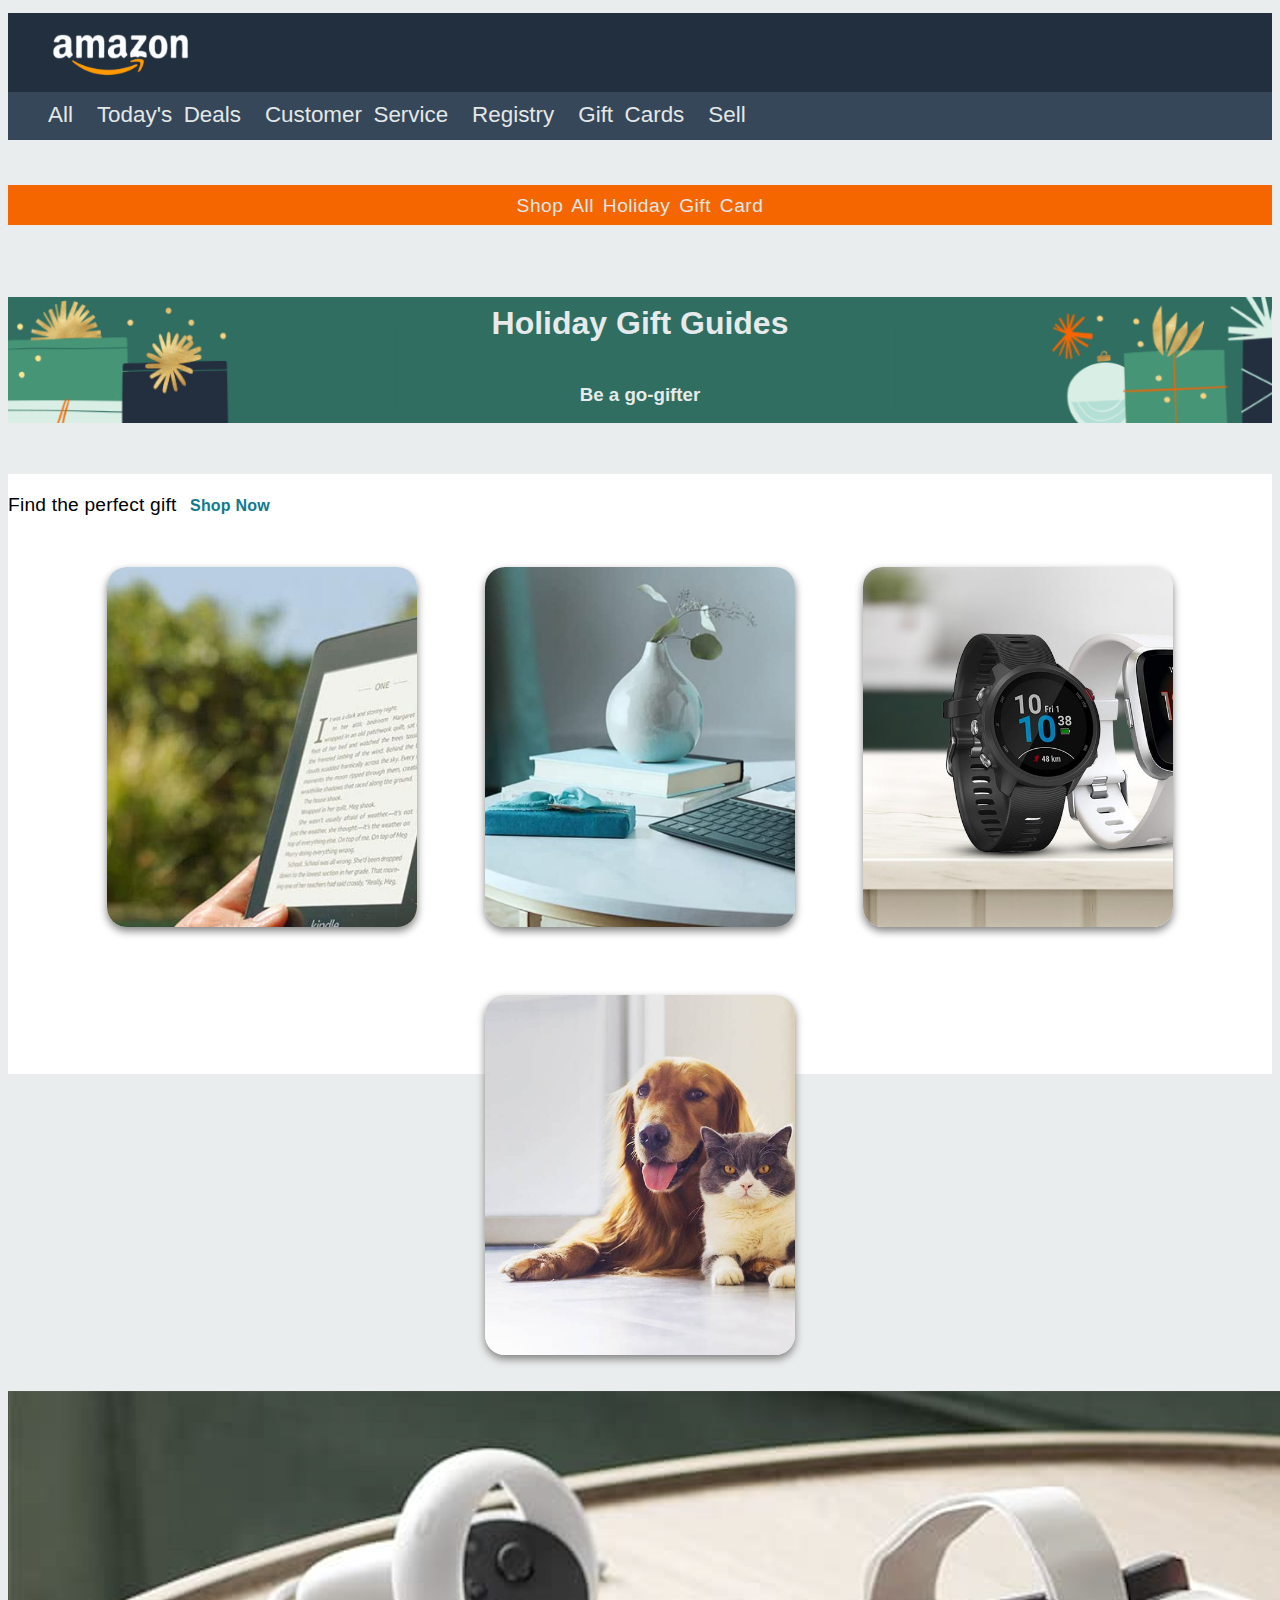
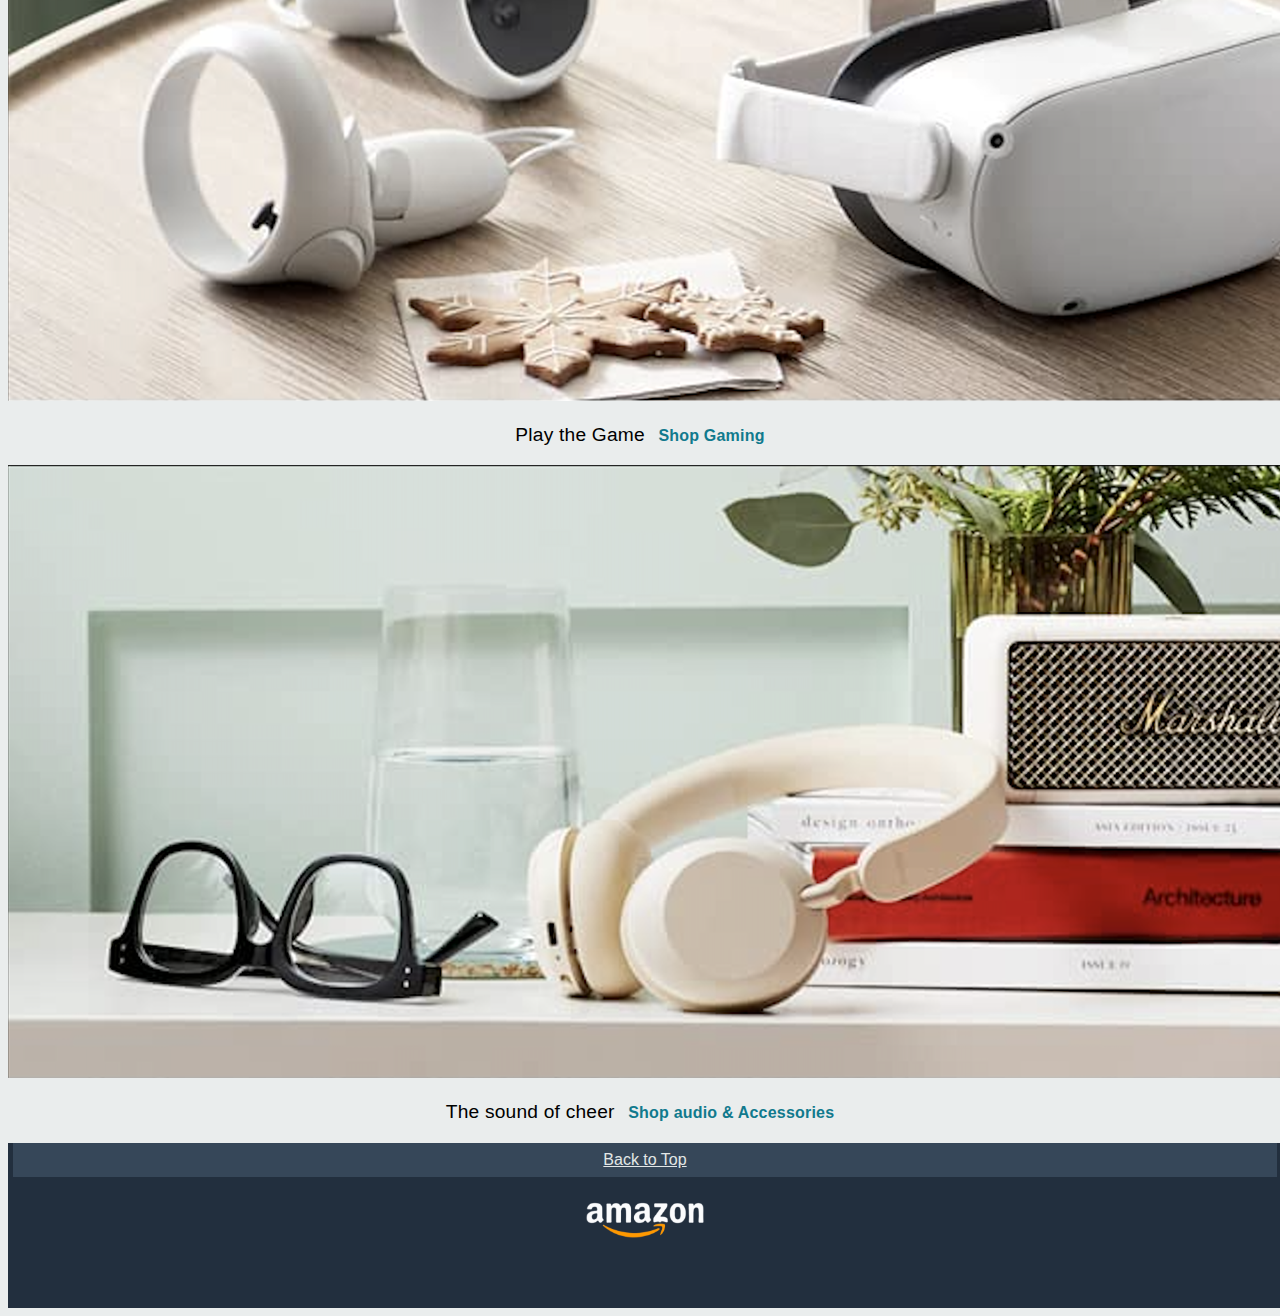
<file: PROGETTOS2L5/Amazon Page/index.html>
<!DOCTYPE html>
<html lang="it">

<head>
    <meta charset="UTF-8">
    <meta name="viewport" content="width=device-width, initial-scale=1.0">
    <meta name="description" content="MockUp Progetto Week2" />
    <link rel="stylesheet" href="assets/css/style.css" />
    <title>Simulazione WebPage Amazon </title>
</head>

<body>
    <div id="top"></div>
    <header>
        <div>
            <img src="assets/images/logo.png" alt="Logo Amazon" />
        </div>
        <nav>
            <ul>
                <li><a href="javascript:void(0)">All</a></li>
                <li>&nbsp;</li>
                <li><a href="javascript:void(0)">Today's Deals</a></li>
                <li>&nbsp;</li>
                <li><a href="javascript:void(0)">Customer Service</a></li>
                <li>&nbsp;</li>
                <li><a href="javascript:void(0)">Registry</a></li>
                <li>&nbsp;</li>
                <li><a href="javascript:void(0)">Gift Cards</a></li>
                <li>&nbsp;</li>
                <li><a href="javascript:void(0)">Sell</a></li>
            </ul>
        </nav>

    </header>
    <main>
        <div class="shop1">
            <p>Shop All Holiday Gift Card</p>
        </div>
        <div class="holiday">
            <h1>Holiday Gift Guides</h1>
            <h3>Be a go-gifter</h3>
        </div>
        <section class="firstblock">
            <div class="linea">
                <p class="p1">Find the perfect gift</p>
                <p>&nbsp;</p>
                <p class="p2">Shop Now</p>
            </div>
            <div class="cardcontainer">
                <div>
                    <img src="assets/images/img_1.jpg" alt="tablet" />
                </div>
                <div>
                    <img src="assets/images/img_2.jpg" alt="laptop" />
                </div>
                <div>
                    <img src="assets/images/img_3.jpg" alt="watches" />
                </div>
                <div>
                    <img src="assets/images/img_4.jpg" alt="pets" />
                </div>
            </div>

        </section>
        <section class="secondblock">
            <div>
                <img src="assets/images/img_9.png" alt="gaming tools" />
            </div>
            <div class="linea">
                <p class="p1">Play the Game</p>
                <p>&nbsp;</p>
                <p class="p2">Shop Gaming</p>
            </div>
        </section>
        <section class="secondblock">
            <div>
                <img src="assets/images/img_10.png" alt="audio tools" />
            </div>
            <div class="linea">
                <p class="p1">The sound of cheer</p>
                <p>&nbsp;</p>
                <p class="p2">Shop audio &amp; Accessories</p>
            </div>
        </section>

    </main>
    <footer>
        <div> <a href="javascript:void(0)top">Back to Top</a></div>
        <img src="assets/images/logo.png" />
    </footer>
</body>

</html>
</file>
<file: PROGETTOS2L5/Amazon Page/assets/css/style.css>
body {
    box-sizing: border-box;
    font-family: Arial, Helvetica, sans-serif;
    background-color: #EAEDED;
}

header {
    width: 100%;
    height: max-content;
    padding: 5px 0;
}

header div {
    width: 100%;
    padding: 15px 15px 10px 40px;
    margin-bottom: 0;
    box-sizing: border-box;
    background-color: #222F3E;
}

header img {
    width: 12%;
}

nav ul li {
    display: inline-block;
    word-spacing: 5.3px;
}

ul {
    padding-left: 0;
    margin: 0;
    color: #E3E7E7;
}

nav {
    background-color: #364759;
    padding: 10px 10px 12px 40px;
    font-size: 1.4em;
}

nav a {
    color: #E3E7E7;
    text-decoration: none;
}

.shop1 {
    background-color: #F56600;
    color: #E3E7E7;
    width: 100%;
    height: 40px;
    margin: 40px 0;
}

.shop1 p {
    padding-top: 10px;
    font-size: 1.2em;
    word-spacing: 3px;
    letter-spacing: 0.5px;
    text-align: center;
    margin: 30px 0 30px 0;
}

.holiday {
    margin-top: 0;
    background-image: url(../images/bg-image.png);
    width: 100%;
    background-size: contain;
    background-position: center center;
    background-repeat: no-repeat;
}

.holiday h1 {
    color: #E6EAEA;
    text-align: center;
    padding: 40px 0 10px 0;
}

.holiday h3 {
    color: #E6EAEA;
    text-align: center;
    padding: 10px 0 50px 0;
}

.linea p {
    display: inline-block;
    letter-spacing: 0.2px;
}

.p1 {
    display: inline-block color: black;
    font-size: 1.2em;
}

.p2 {
    display: inline-block;
    color: #117A8D;
    font-weight: bold;
}

.firstblock {
    display: inline-block;
    width: 100%;
    height: 600px;
    background-color: white;
}

.cardcontainer {
    display: inline-block;
    text-align: center;
    width: 100%;
}
.cardcontainer img {
    display: inline-block;
    width: 145%;
    height: auto;
    margin-left: 0;
    margin-right: 180px;
    padding: 0;
    text-align: center;
   
}
.cardcontainer div {
    display: inline-block;
    text-align: center;
    width: 310px; 
    height: 360px; 
    margin: 2rem;
    padding: 0;
    border-radius: 20px;
    box-shadow: 0 4px 8px gray;
    overflow: hidden;
}


.secondblock {
    width: 100%;
    height: auto;
    text-align: center;
}

footer {
    width: 100%;
    height: 160px;
    padding: 0 5px 5px 5px;
    background-color: #222F3E;
    text-align: center;
}
footer div {
    background-color: #364759;
   padding: 8px;
}
footer a {
    color:#E3E7E7;

}
footer img {
    width: 10%;
    padding-top: 20px;

}
</file>
